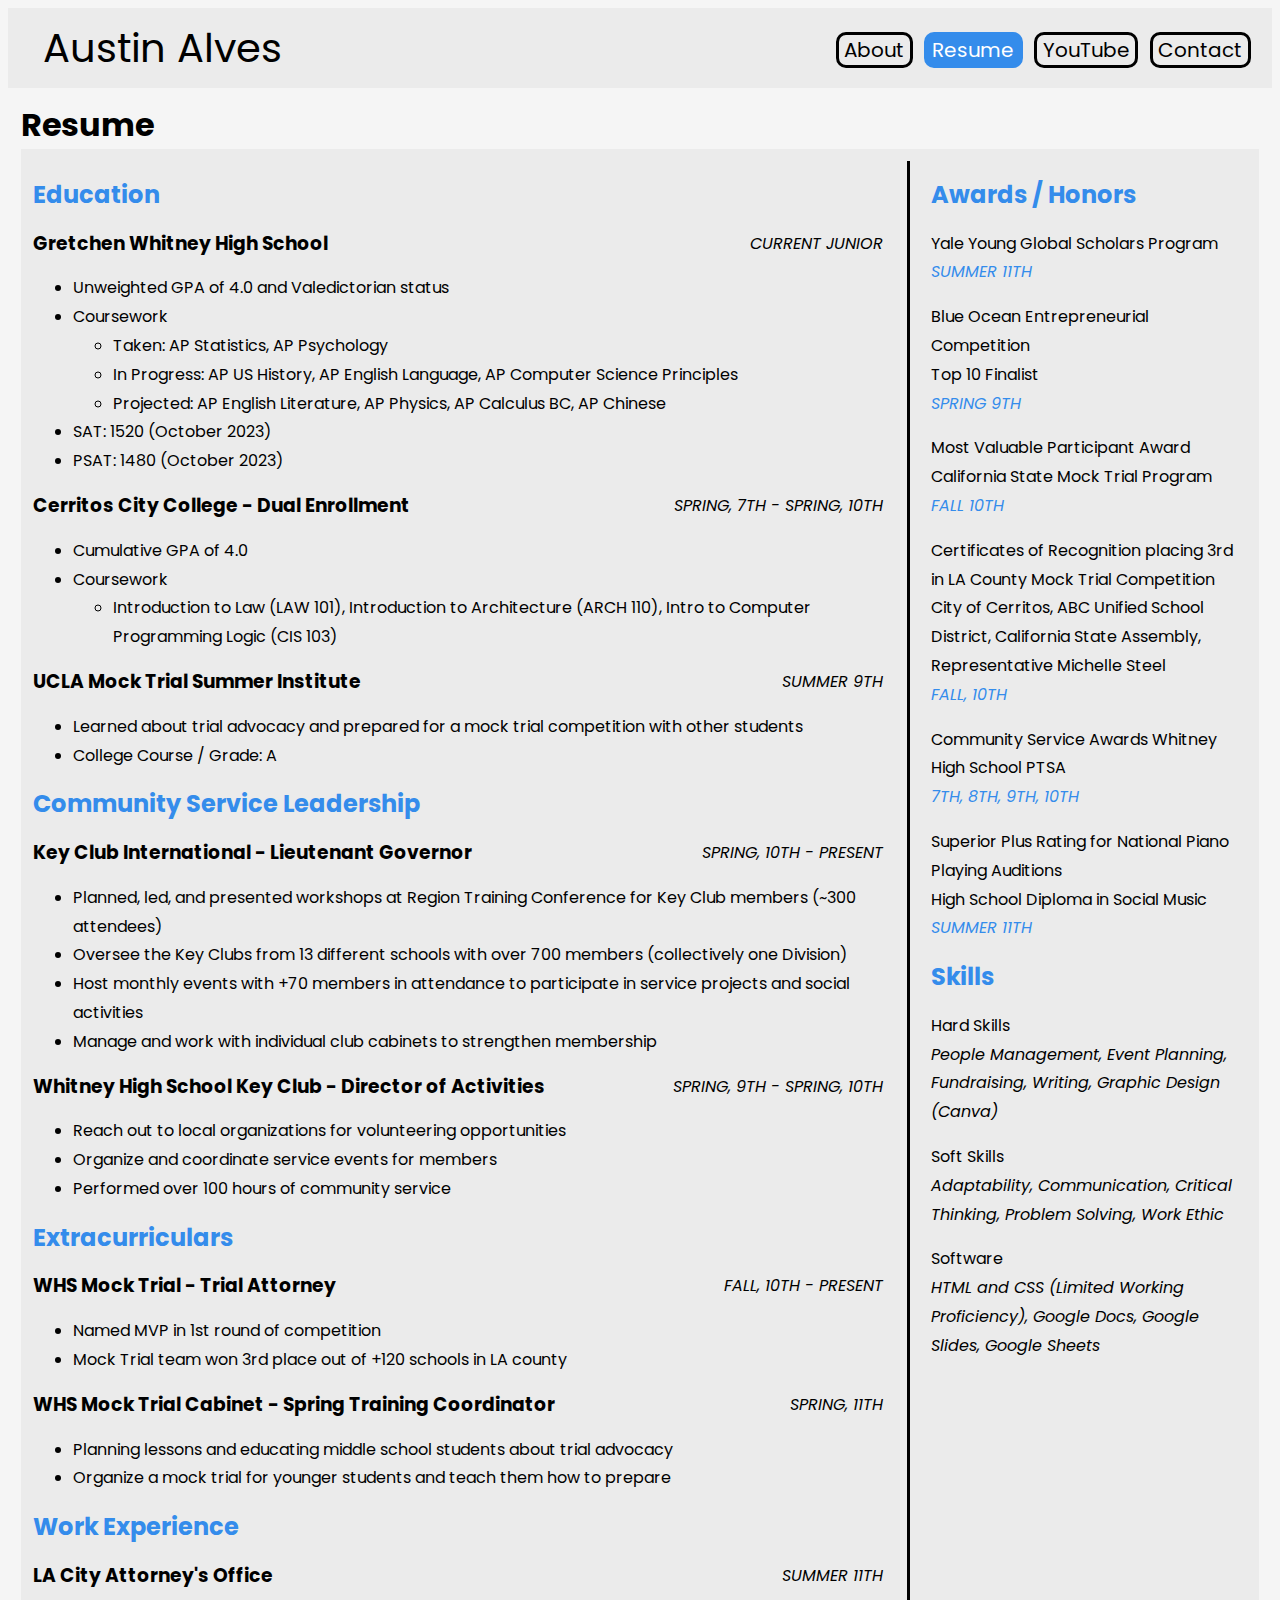
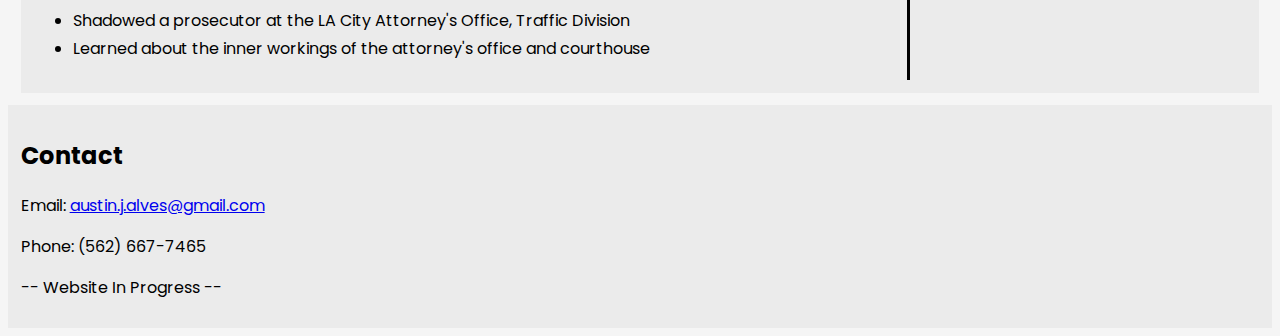
<file: resume.html>
<! doctype html>
<html lang="en">
<html>

    
<head>
    <title>Austin's Resume</title>
    <meta charset="utf-8">
    <link rel = "stylesheet" href ="main.css">
    <link rel="preconnect" href="https://fonts.googleapis.com">
    <link rel="preconnect" href="https://fonts.gstatic.com" crossorigin>
    <link href="https://fonts.googleapis.com/css2?family=Montserrat:wght@100;400&family=Poppins&display=swap" rel="stylesheet">
</head>

<!-- Navigation bar -->
    <div class = "nav">
        <nav>
            <a href = "index.html" id = "austin" style = float:left>Austin Alves</a>
            <ul>
                <li><a href = "#contact">Contact</a></li>
                <li><a href = "youtube.html">YouTube</a></li>
                <li><a class = "active" href = "resume.html">Resume</a></li>
                <li><a href = "index.html">About</a></li>
                </ul>
            </nav>
        </div>

<!-- Resume Content -->
<div class = "body">
    
<h1 class = "page_title">Resume</h1>

<div class = "resume_body">
    <div class = "resume_column">
        
        <h2 class = "resume_section">Education</h2>
        
        <!-- resume item title with date to the side-->
    
        <div class = "resume_item">
        <h3 class = "item_title">Gretchen Whitney High School</h3>
        <div class = "item_date">CURRENT JUNIOR</div>
        </div>
    
                <ul> 
                <li>Unweighted GPA of 4.0 and Valedictorian status</li>
                <li>Coursework
                    <ul>
                    <li>Taken: AP Statistics, AP Psychology</li>
                    <li>In Progress: AP US History, AP English Language, AP Computer Science Principles</li>
                    <li>Projected: AP English Literature, AP Physics, AP Calculus BC, AP Chinese </li>
                    </ul>
                <li>SAT: 1520 (October 2023)</li>
                <li>PSAT: 1480 (October 2023)</li>
                </ul>
        <div class = "resume_item">
        <h3 class = "item_title">Cerritos City College - Dual Enrollment</h3>
        <div class = "item_date">SPRING, 7TH - SPRING, 10TH</div>
        </div>
                <ul>
                <li>Cumulative GPA of 4.0</li>
                <li> Coursework
                    <ul>
                    <li>Introduction to Law (LAW 101), Introduction to Architecture (ARCH 110), Intro to Computer Programming Logic (CIS 103)</li>
                    </ul>
                </li>
                </ul>  
        
        <div class = "resume_item">
        <h3 class = "item_title">UCLA Mock Trial Summer Institute</h3>
        <div class = "item_date">SUMMER 9TH</div>
        </div>
    
                <ul> 
                <li>Learned about trial advocacy and prepared for a mock trial competition with other students</li>
                <li>College Course / Grade: A</li>
                </ul>

        
        <h2 class = "resume_section">Community Service Leadership</h2>
        
        
        <div class = "resume_item">
        <h3 class = "item_title">Key Club International - Lieutenant Governor </h3>
        <div class = "item_date">SPRING, 10TH - PRESENT</div>
        </div>
                <ul>
                <li>Planned, led, and presented workshops at Region Training Conference for Key Club members (~300 attendees)</li>
                <li>Oversee the Key Clubs from 13 different schools with over 700 members (collectively one Division)</li>
                <li>Host monthly events with +70 members in attendance to participate in service projects and social activities</li>
                <li>Manage and work with individual club cabinets to strengthen membership</li>
                </ul>
        <div class = "resume_item">
        <h3 class = "item_title">Whitney High School Key Club - Director of Activities</h3>
        <div class = "item_date">SPRING, 9TH - SPRING, 10TH</div>
        </div>
                <ul>
                <li>Reach out to local organizations for volunteering opportunities</li>
                <li>Organize and coordinate service events for members</li>
                <li>Performed over 100 hours of community service</li>
                </ul>
        
        <h2 class = "resume_section">Extracurriculars</h2>
        
        <div class = "resume_item">
        <h3 class = "item_title">WHS Mock Trial - Trial Attorney</h3>
        <div class = "item_date">FALL, 10TH - PRESENT</div>
        </div>
            
                <ul>
                <li>Named MVP in 1st round of competition</li>
                <li>Mock Trial team won 3rd place out of +120 schools in LA county</li>
                </ul>
        
        <div class = "resume_item">
        <h3 class = "item_title">WHS Mock Trial Cabinet - Spring Training Coordinator </h3>
        <div class = "item_date">SPRING, 11TH</div>
        </div>
                <ul>
                <li>Planning lessons and educating middle school students about trial advocacy</li>
                <li>Organize a mock trial for younger students and teach them how to prepare</li>
                </ul>
        
        <h2 class = "resume_section">Work Experience</h2>
        
        
        <div class = "resume_item">
        <h3 class = "item_title">LA City Attorney's Office</h3>
        <div class = "item_date">SUMMER 11TH</div>
        </div>
                <ul>
                <li>Shadowed a prosecutor at the LA City Attorney's Office, Traffic Division</li>
                <li>Learned about the inner workings of the attorney's office and courthouse</li>
                </ul>
        
    </div>
                    
    <div class = "resume_sidebar">
    
        
    <div class = "sidebar item">
        <h2 class = "resume_section">Awards / Honors</h2>
        <p>
        Yale Young Global Scholars Program<br>
        <em class = "sidebar_date">SUMMER 11TH</em>
        </p>
        
        <p>
        Blue Ocean Entrepreneurial Competition <br>
        Top 10 Finalist <br>
        <em class = "sidebar_date">SPRING 9TH</em>
        </p>

        <p> 
        Most Valuable Participant Award <br>
        California State Mock Trial Program <br>
        <em class = "sidebar_date">FALL 10TH</em>
        </p>

        <p>
        Certificates of Recognition placing 3rd in LA County Mock Trial Competition <br>
        City of Cerritos, ABC Unified School District, California State Assembly, Representative Michelle Steel <br>
        <em class = "sidebar_date">FALL, 10TH</em>
        </p>


        <p>
        Community Service Awards  Whitney High School PTSA <br>
        <em class = "sidebar_date">7TH, 8TH, 9TH, 10TH</em>
        </p>    

        <p>
        Superior Plus Rating for National Piano Playing Auditions <br>
        High School Diploma in Social Music <br>
        <em class = "sidebar_date">SUMMER 11TH</em>
        </p>
    </div>   
    
        <div class = "sidebar item">
        <h2 class = "resume_section">Skills</h2>
        <p>
        Hard Skills <br>
        <em>People Management, Event Planning, Fundraising, Writing, Graphic Design (Canva)</em>
        </p>

        <p>
        Soft Skills <br>
        <em>Adaptability, Communication, Critical Thinking, Problem Solving, Work Ethic</em>
        </p>

        <p>
        Software <br>
        <em>HTML and CSS (Limited Working Proficiency), Google Docs, Google Slides, Google Sheets</em>
        </p>
    
        </div>   
    </div>
    </div>
</div> 
<!-- Footer -->
<footer id = "contact">
        <h2>Contact</h2>
        <p>Email: <a href ="mailto:austin.j.alves@gmail.com">austin.j.alves@gmail.com</a></p>
        <p>Phone: (562) 667-7465</p>
        <p> -- Website In Progress -- </p>
</footer>

    
</html>
</file>
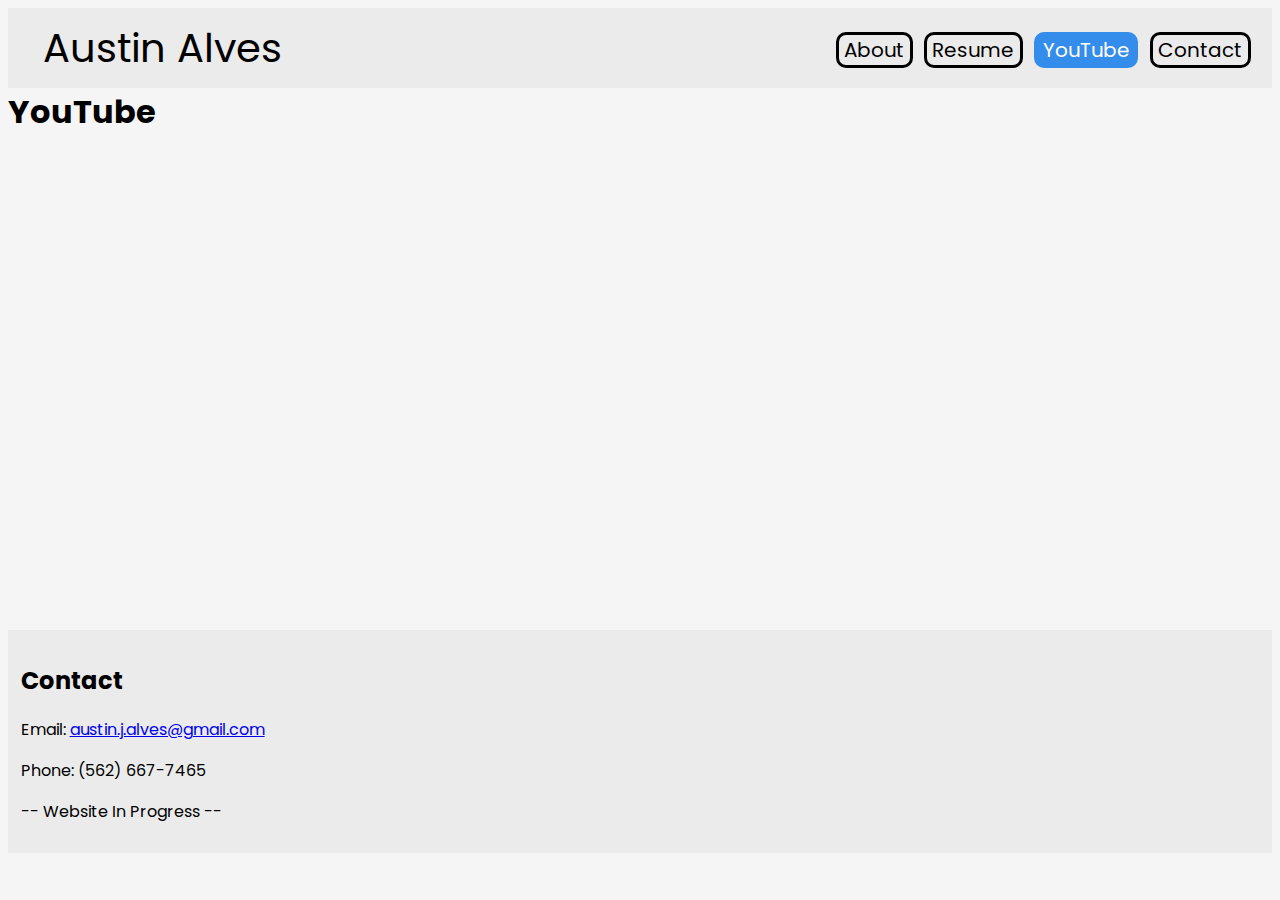
<file: youtube.html>
<!doctype html>
<html lang = "en">

<head>
<title>YouTube</title>
<meta charset="utf-8">
    <link rel = "stylesheet" href ="main.css">
    <link rel="preconnect" href="https://fonts.googleapis.com">
    <link rel="preconnect" href="https://fonts.gstatic.com" crossorigin>
    <link href="https://fonts.googleapis.com/css2?family=Montserrat:wght@100;400&family=Poppins&display=swap" rel="stylesheet">
</head>
<body>
    
    <div class = "nav">
        <nav>
            <a href = "index.html" id = "austin" style = float:left>Austin Alves</a>
            <ul>
                <li><a href = "#contact">Contact</a></li>
                <li><a class = "active" href = "youtube.html">YouTube</a></li>
                <li><a href = "resume.html">Resume</a></li>
                <li><a href = "index.html">About</a></li>
                </ul>
            </nav>
        </div>
    <h1 class = "page_title">YouTube</h1>
    <iframe width="32%" height="240" src="https://www.youtube.com/embed/Id4hmZKol-A?si=QaH5XCMMI9bO3NOt" title="YouTube video player" frameborder="0" allow="accelerometer; autoplay; clipboard-write; encrypted-media; gyroscope; picture-in-picture; web-share" allowfullscreen></iframe>
    <iframe width="32%" height="240" src="https://www.youtube.com/embed/_9IWlE8cSCA?si=afNR3J0kmsP3WO5o" title="YouTube video player" frameborder="0" allow="accelerometer; autoplay; clipboard-write; encrypted-media; gyroscope; picture-in-picture; web-share" allowfullscreen></iframe>
    <iframe width="32%" height="240" src="https://www.youtube.com/embed/E7HH6t2NPyw?si=wP_SLrb6kTzJB7FW" title="YouTube video player" frameborder="0" allow="accelerometer; autoplay; clipboard-write; encrypted-media; gyroscope; picture-in-picture; web-share" allowfullscreen></iframe>
    <iframe width="32%" height="240" src="https://www.youtube.com/embed/wgtWYzXpYNg?si=xl_zao-cCWuVj9Bt" title="YouTube video player" frameborder="0" allow="accelerometer; autoplay; clipboard-write; encrypted-media; gyroscope; picture-in-picture; web-share" allowfullscreen></iframe>
    <iframe width="32%" height="240" src="https://www.youtube.com/embed/nh6zfldxXXw?si=7xzZhHT6MxxVAXMa" title="YouTube video player" frameborder="0" allow="accelerometer; autoplay; clipboard-write; encrypted-media; gyroscope; picture-in-picture; web-share" allowfullscreen></iframe>
    <iframe width="32%" height="240" src="https://www.youtube.com/embed/P7i_DrvCjzc?si=ZdqmIyEgLCYrivqC" title="YouTube video player" frameborder="0" allow="accelerometer; autoplay; clipboard-write; encrypted-media; gyroscope; picture-in-picture; web-share" allowfullscreen></iframe>
    

    
    
    
<!-- Footer -->
<footer id = "contact">
        <h2>Contact</h2>
        <p>Email: <a href ="mailto:austin.j.alves@gmail.com">austin.j.alves@gmail.com</a></p>
        <p>Phone: (562) 667-7465</p>
        <p> -- Website In Progress -- </p>
    </footer>

</body>
</html>
</file>
<file: main.css>
/* Stylesheet */

body {
    font-family: 'Montserrat', sans-serif;
    font-family: 'Poppins', sans-serif;
    background: rgb(245,245,245);
    /* https://fonts.google.com/specimen/Poppins?sort=popularity */
}

footer {
    background-color: rgb(235,235,235);
    padding: 1%;
}


/* Nav Bar */

.nav {
    height: 60px;
    background-color: rgb(235,235,235); 
    align-content: middle;
    padding: 10px;
    width: 
}

nav ul {
    list-style-type: none;
    padding: 0px;
    width: 45%;
    float: right;
    margin: 0px;
}

nav ul li a{
    margin-top: 2.5%;
    font-size: 15pt;
    display: inline;
    float: right;
    text-align: right;
    text-decoration: none;
    list-style-type: none;
    margin-right: 2%;
    padding-right: 1%;
    padding-left: 1%;
    color: black;
    border-style: solid;
    border-radius: 10px;
    transition: 0.4s;

    
}

nav ul li a:hover{
    background: rgb(70,70,70);
    color: white;
    
    
}

.active {
    background: rgb(52, 140, 235);
    color: white;
    border-color: rgb(52, 140, 235);
}

/* Logo name in top left corner */

#austin {
    text-decoration: none;
    color: black;
    font-size: 30pt;
    padding-left: 2%;
    border-style: none;

}

.body {
    padding: 1%;   
}

/* Resume */

/* Resume Main Body */

.page_title {
    margin-top: 0px;
    margin-bottom: 0px;
    
}

.resume_body:after {
  content: "";
  display: table;
  clear: both;
}

.resume_body {
    padding: 1%;
    background: rgb(235,235,235);
    line-height: 180%
}

/* Resume Sidebar */

.resume_column {
    width: 70%;
    padding-right: 2%;
    float: left;
    border-right: solid;
}

.resume_section {
    color: rgb(52, 140, 235);
}

.item_title {
    width: 70%;
    float: left;
    margin-top: 0px;
    margin-bottom: 0px;
}

.item_date {
    font-style: italic;
    width: 30%;
    float: right;
    text-align: right;
}

.resume_item:after{
    content: "";
    display: table;
    clear: both;
}

.resume_sidebar {
    width: 26%;
    float: right;
}

.sidebar_date {
    color: rgb(52, 140, 235);
}
</file>
